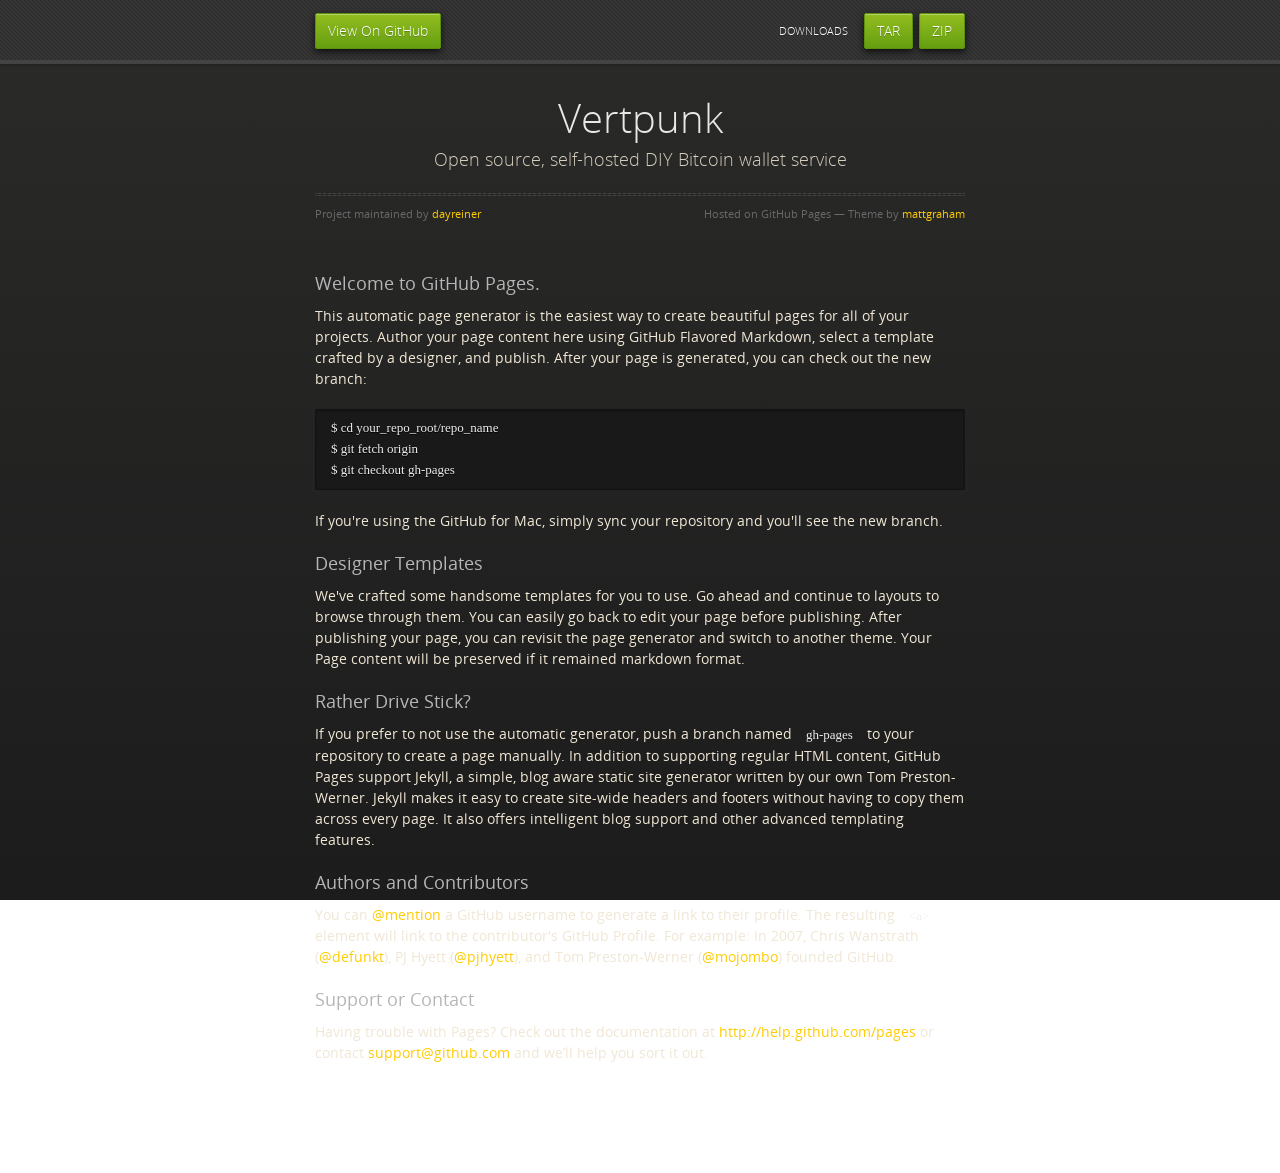
<file: index.html>
<!doctype html>
<html>
  <head>
    <meta charset="utf-8">
    <meta http-equiv="X-UA-Compatible" content="chrome=1">
    <title>Vertpunk by dayreiner</title>
    <link rel="stylesheet" href="stylesheets/styles.css">
    <link rel="stylesheet" href="stylesheets/pygment_trac.css">
    <script src="https://ajax.googleapis.com/ajax/libs/jquery/1.7.1/jquery.min.js"></script>
    <script src="javascripts/respond.js"></script>
    <!--[if lt IE 9]>
      <script src="//html5shiv.googlecode.com/svn/trunk/html5.js"></script>
    <![endif]-->
    <!--[if lt IE 8]>
    <link rel="stylesheet" href="stylesheets/ie.css">
    <![endif]-->
    <meta name="viewport" content="width=device-width, initial-scale=1, user-scalable=no">

  </head>
  <body>
      <div id="header">
        <nav>
          <li class="fork"><a href="https://github.com/dayreiner/vertpunk">View On GitHub</a></li>
          <li class="downloads"><a href="https://github.com/dayreiner/vertpunk/zipball/master">ZIP</a></li>
          <li class="downloads"><a href="https://github.com/dayreiner/vertpunk/tarball/master">TAR</a></li>
          <li class="title">DOWNLOADS</li>
        </nav>
      </div><!-- end header -->

    <div class="wrapper">

      <section>
        <div id="title">
          <h1>Vertpunk</h1>
          <p>Open source, self-hosted DIY Bitcoin wallet service</p>
          <hr>
          <span class="credits left">Project maintained by <a href="https://github.com/dayreiner">dayreiner</a></span>
          <span class="credits right">Hosted on GitHub Pages &mdash; Theme by <a href="https://twitter.com/michigangraham">mattgraham</a></span>
        </div>

        <h3>
<a name="welcome-to-github-pages" class="anchor" href="#welcome-to-github-pages"><span class="octicon octicon-link"></span></a>Welcome to GitHub Pages.</h3>

<p>This automatic page generator is the easiest way to create beautiful pages for all of your projects. Author your page content here using GitHub Flavored Markdown, select a template crafted by a designer, and publish. After your page is generated, you can check out the new branch:</p>

<pre><code>$ cd your_repo_root/repo_name
$ git fetch origin
$ git checkout gh-pages
</code></pre>

<p>If you're using the GitHub for Mac, simply sync your repository and you'll see the new branch.</p>

<h3>
<a name="designer-templates" class="anchor" href="#designer-templates"><span class="octicon octicon-link"></span></a>Designer Templates</h3>

<p>We've crafted some handsome templates for you to use. Go ahead and continue to layouts to browse through them. You can easily go back to edit your page before publishing. After publishing your page, you can revisit the page generator and switch to another theme. Your Page content will be preserved if it remained markdown format.</p>

<h3>
<a name="rather-drive-stick" class="anchor" href="#rather-drive-stick"><span class="octicon octicon-link"></span></a>Rather Drive Stick?</h3>

<p>If you prefer to not use the automatic generator, push a branch named <code>gh-pages</code> to your repository to create a page manually. In addition to supporting regular HTML content, GitHub Pages support Jekyll, a simple, blog aware static site generator written by our own Tom Preston-Werner. Jekyll makes it easy to create site-wide headers and footers without having to copy them across every page. It also offers intelligent blog support and other advanced templating features.</p>

<h3>
<a name="authors-and-contributors" class="anchor" href="#authors-and-contributors"><span class="octicon octicon-link"></span></a>Authors and Contributors</h3>

<p>You can <a href="https://github.com/blog/821" class="user-mention">@mention</a> a GitHub username to generate a link to their profile. The resulting <code>&lt;a&gt;</code> element will link to the contributor's GitHub Profile. For example: In 2007, Chris Wanstrath (<a href="https://github.com/defunkt" class="user-mention">@defunkt</a>), PJ Hyett (<a href="https://github.com/pjhyett" class="user-mention">@pjhyett</a>), and Tom Preston-Werner (<a href="https://github.com/mojombo" class="user-mention">@mojombo</a>) founded GitHub.</p>

<h3>
<a name="support-or-contact" class="anchor" href="#support-or-contact"><span class="octicon octicon-link"></span></a>Support or Contact</h3>

<p>Having trouble with Pages? Check out the documentation at <a href="http://help.github.com/pages">http://help.github.com/pages</a> or contact <a href="mailto:support@github.com">support@github.com</a> and we’ll help you sort it out.</p>
      </section>

    </div>
    <!--[if !IE]><script>fixScale(document);</script><![endif]-->
    
  </body>
</html>
</file>
<file: stylesheets/styles.css>
@font-face {
  font-family: 'OpenSansLight';
  src: url("../fonts/OpenSans-Light-webfont.eot");
  src: url("../fonts/OpenSans-Light-webfont.eot?#iefix") format("embedded-opentype"), url("../fonts/OpenSans-Light-webfont.woff") format("woff"), url("../fonts/OpenSans-Light-webfont.ttf") format("truetype"), url("../fonts/OpenSans-Light-webfont.svg#OpenSansLight") format("svg");
  font-weight: normal;
  font-style: normal;
}

@font-face {
  font-family: 'OpenSansLightItalic';
  src: url("../fonts/OpenSans-LightItalic-webfont.eot");
  src: url("../fonts/OpenSans-LightItalic-webfont.eot?#iefix") format("embedded-opentype"), url("../fonts/OpenSans-LightItalic-webfont.woff") format("woff"), url("../fonts/OpenSans-LightItalic-webfont.ttf") format("truetype"), url("../fonts/OpenSans-LightItalic-webfont.svg#OpenSansLightItalic") format("svg");
  font-weight: normal;
  font-style: normal;
}

@font-face {
  font-family: 'OpenSansRegular';
  src: url("../fonts/OpenSans-Regular-webfont.eot");
  src: url("../fonts/OpenSans-Regular-webfont.eot?#iefix") format("embedded-opentype"), url("../fonts/OpenSans-Regular-webfont.woff") format("woff"), url("../fonts/OpenSans-Regular-webfont.ttf") format("truetype"), url("../fonts/OpenSans-Regular-webfont.svg#OpenSansRegular") format("svg");
  font-weight: normal;
  font-style: normal;
  -webkit-font-smoothing: antialiased;
}

@font-face {
  font-family: 'OpenSansItalic';
  src: url("../fonts/OpenSans-Italic-webfont.eot");
  src: url("../fonts/OpenSans-Italic-webfont.eot?#iefix") format("embedded-opentype"), url("../fonts/OpenSans-Italic-webfont.woff") format("woff"), url("../fonts/OpenSans-Italic-webfont.ttf") format("truetype"), url("../fonts/OpenSans-Italic-webfont.svg#OpenSansItalic") format("svg");
  font-weight: normal;
  font-style: normal;
  -webkit-font-smoothing: antialiased;
}

@font-face {
  font-family: 'OpenSansSemibold';
  src: url("../fonts/OpenSans-Semibold-webfont.eot");
  src: url("../fonts/OpenSans-Semibold-webfont.eot?#iefix") format("embedded-opentype"), url("../fonts/OpenSans-Semibold-webfont.woff") format("woff"), url("../fonts/OpenSans-Semibold-webfont.ttf") format("truetype"), url("../fonts/OpenSans-Semibold-webfont.svg#OpenSansSemibold") format("svg");
  font-weight: normal;
  font-style: normal;
  -webkit-font-smoothing: antialiased;
}

@font-face {
  font-family: 'OpenSansSemiboldItalic';
  src: url("../fonts/OpenSans-SemiboldItalic-webfont.eot");
  src: url("../fonts/OpenSans-SemiboldItalic-webfont.eot?#iefix") format("embedded-opentype"), url("../fonts/OpenSans-SemiboldItalic-webfont.woff") format("woff"), url("../fonts/OpenSans-SemiboldItalic-webfont.ttf") format("truetype"), url("../fonts/OpenSans-SemiboldItalic-webfont.svg#OpenSansSemiboldItalic") format("svg");
  font-weight: normal;
  font-style: normal;
  -webkit-font-smoothing: antialiased;
}

@font-face {
  font-family: 'OpenSansBold';
  src: url("../fonts/OpenSans-Bold-webfont.eot");
  src: url("../fonts/OpenSans-Bold-webfont.eot?#iefix") format("embedded-opentype"), url("../fonts/OpenSans-Bold-webfont.woff") format("woff"), url("../fonts/OpenSans-Bold-webfont.ttf") format("truetype"), url("../fonts/OpenSans-Bold-webfont.svg#OpenSansBold") format("svg");
  font-weight: normal;
  font-style: normal;
  -webkit-font-smoothing: antialiased;
}

@font-face {
  font-family: 'OpenSansBoldItalic';
  src: url("../fonts/OpenSans-BoldItalic-webfont.eot");
  src: url("../fonts/OpenSans-BoldItalic-webfont.eot?#iefix") format("embedded-opentype"), url("../fonts/OpenSans-BoldItalic-webfont.woff") format("woff"), url("../fonts/OpenSans-BoldItalic-webfont.ttf") format("truetype"), url("../fonts/OpenSans-BoldItalic-webfont.svg#OpenSansBoldItalic") format("svg");
  font-weight: normal;
  font-style: normal;
  -webkit-font-smoothing: antialiased;
}

/* normalize.css 2012-02-07T12:37 UTC - http://github.com/necolas/normalize.css */
/* =============================================================================
   HTML5 display definitions
   ========================================================================== */
/*
 * Corrects block display not defined in IE6/7/8/9 & FF3
 */
article,
aside,
details,
figcaption,
figure,
footer,
header,
hgroup,
nav,
section,
summary {
  display: block;
}

/*
 * Corrects inline-block display not defined in IE6/7/8/9 & FF3
 */
audio,
canvas,
video {
  display: inline-block;
  *display: inline;
  *zoom: 1;
}

/*
 * Prevents modern browsers from displaying 'audio' without controls
 */
audio:not([controls]) {
  display: none;
}

/*
 * Addresses styling for 'hidden' attribute not present in IE7/8/9, FF3, S4
 * Known issue: no IE6 support
 */
[hidden] {
  display: none;
}

/* =============================================================================
   Base
   ========================================================================== */
/*
 * 1. Corrects text resizing oddly in IE6/7 when body font-size is set using em units
 *    http://clagnut.com/blog/348/#c790
 * 2. Prevents iOS text size adjust after orientation change, without disabling user zoom
 *    www.456bereastreet.com/archive/201012/controlling_text_size_in_safari_for_ios_without_disabling_user_zoom/
 */
html {
  font-size: 100%;
  /* 1 */
  -webkit-text-size-adjust: 100%;
  /* 2 */
  -ms-text-size-adjust: 100%;
  /* 2 */
}

/*
 * Addresses font-family inconsistency between 'textarea' and other form elements.
 */
html,
button,
input,
select,
textarea {
  font-family: sans-serif;
}

/*
 * Addresses margins handled incorrectly in IE6/7
 */
body {
  margin: 0;
}

/* =============================================================================
   Links
   ========================================================================== */
/*
 * Addresses outline displayed oddly in Chrome
 */
a:focus {
  outline: thin dotted;
}

/*
 * Improves readability when focused and also mouse hovered in all browsers
 * people.opera.com/patrickl/experiments/keyboard/test
 */
a:hover,
a:active {
  outline: 0;
}

/* =============================================================================
   Typography
   ========================================================================== */
/*
 * Addresses font sizes and margins set differently in IE6/7
 * Addresses font sizes within 'section' and 'article' in FF4+, Chrome, S5
 */
h1 {
  font-size: 2em;
  margin: 0.67em 0;
}

h2 {
  font-size: 1.5em;
  margin: 0.83em 0;
}

h3 {
  font-size: 1.17em;
  margin: 1em 0;
}

h4 {
  font-size: 1em;
  margin: 1.33em 0;
}

h5 {
  font-size: 0.83em;
  margin: 1.67em 0;
}

h6 {
  font-size: 0.75em;
  margin: 2.33em 0;
}

/*
 * Addresses styling not present in IE7/8/9, S5, Chrome
 */
abbr[title] {
  border-bottom: 1px dotted;
}

/*
 * Addresses style set to 'bolder' in FF3+, S4/5, Chrome
*/
b,
strong {
  font-weight: bold;
}

blockquote {
  margin: 1em 40px;
}

/*
 * Addresses styling not present in S5, Chrome
 */
dfn {
  font-style: italic;
}

/*
 * Addresses styling not present in IE6/7/8/9
 */
mark {
  background: #ff0;
  color: #000;
}

/*
 * Addresses margins set differently in IE6/7
 */
p,
pre {
  margin: 1em 0;
}

/*
 * Corrects font family set oddly in IE6, S4/5, Chrome
 * en.wikipedia.org/wiki/User:Davidgothberg/Test59
 */
pre,
code,
kbd,
samp {
  font-family: monospace, serif;
  _font-family: 'courier new', monospace;
  font-size: 1em;
}

/*
 * 1. Addresses CSS quotes not supported in IE6/7
 * 2. Addresses quote property not supported in S4
 */
/* 1 */
q {
  quotes: none;
}

/* 2 */
q:before,
q:after {
  content: '';
  content: none;
}

small {
  font-size: 75%;
}

/*
 * Prevents sub and sup affecting line-height in all browsers
 * gist.github.com/413930
 */
sub,
sup {
  font-size: 75%;
  line-height: 0;
  position: relative;
  vertical-align: baseline;
}

sup {
  top: -0.5em;
}

sub {
  bottom: -0.25em;
}

/* =============================================================================
   Lists
   ========================================================================== */
/*
 * Addresses margins set differently in IE6/7
 */
dl,
menu,
ol,
ul {
  margin: 1em 0;
}

dd {
  margin: 0 0 0 40px;
}

/*
 * Addresses paddings set differently in IE6/7
 */
menu,
ol,
ul {
  padding: 0 0 0 40px;
}

/*
 * Corrects list images handled incorrectly in IE7
 */
nav ul,
nav ol {
  list-style: none;
  list-style-image: none;
}

/* =============================================================================
   Embedded content
   ========================================================================== */
/*
 * 1. Removes border when inside 'a' element in IE6/7/8/9, FF3
 * 2. Improves image quality when scaled in IE7
 *    code.flickr.com/blog/2008/11/12/on-ui-quality-the-little-things-client-side-image-resizing/
 */
img {
  border: 0;
  /* 1 */
  -ms-interpolation-mode: bicubic;
  /* 2 */
}

/*
 * Corrects overflow displayed oddly in IE9
 */
svg:not(:root) {
  overflow: hidden;
}

/* =============================================================================
   Figures
   ========================================================================== */
/*
 * Addresses margin not present in IE6/7/8/9, S5, O11
 */
figure {
  margin: 0;
}

/* =============================================================================
   Forms
   ========================================================================== */
/*
 * Corrects margin displayed oddly in IE6/7
 */
form {
  margin: 0;
}

/*
 * Define consistent border, margin, and padding
 */
fieldset {
  border: 1px solid #c0c0c0;
  margin: 0 2px;
  padding: 0.35em 0.625em 0.75em;
}

/*
 * 1. Corrects color not being inherited in IE6/7/8/9
 * 2. Corrects text not wrapping in FF3 
 * 3. Corrects alignment displayed oddly in IE6/7
 */
legend {
  border: 0;
  /* 1 */
  padding: 0;
  white-space: normal;
  /* 2 */
  *margin-left: -7px;
  /* 3 */
}

/*
 * 1. Corrects font size not being inherited in all browsers
 * 2. Addresses margins set differently in IE6/7, FF3+, S5, Chrome
 * 3. Improves appearance and consistency in all browsers
 */
button,
input,
select,
textarea {
  font-size: 100%;
  /* 1 */
  margin: 0;
  /* 2 */
  vertical-align: baseline;
  /* 3 */
  *vertical-align: middle;
  /* 3 */
}

/*
 * Addresses FF3/4 setting line-height on 'input' using !important in the UA stylesheet
 */
button,
input {
  line-height: normal;
  /* 1 */
}

/*
 * 1. Improves usability and consistency of cursor style between image-type 'input' and others
 * 2. Corrects inability to style clickable 'input' types in iOS
 * 3. Removes inner spacing in IE7 without affecting normal text inputs
 *    Known issue: inner spacing remains in IE6
 */
button,
input[type="button"],
input[type="reset"],
input[type="submit"] {
  cursor: pointer;
  /* 1 */
  -webkit-appearance: button;
  /* 2 */
  *overflow: visible;
  /* 3 */
}

/*
 * Re-set default cursor for disabled elements
 */
button[disabled],
input[disabled] {
  cursor: default;
}

/*
 * 1. Addresses box sizing set to content-box in IE8/9
 * 2. Removes excess padding in IE8/9
 * 3. Removes excess padding in IE7
      Known issue: excess padding remains in IE6
 */
input[type="checkbox"],
input[type="radio"] {
  box-sizing: border-box;
  /* 1 */
  padding: 0;
  /* 2 */
  *height: 13px;
  /* 3 */
  *width: 13px;
  /* 3 */
}

/*
 * 1. Addresses appearance set to searchfield in S5, Chrome
 * 2. Addresses box-sizing set to border-box in S5, Chrome (include -moz to future-proof)
 */
input[type="search"] {
  -webkit-appearance: textfield;
  /* 1 */
  -moz-box-sizing: content-box;
  -webkit-box-sizing: content-box;
  /* 2 */
  box-sizing: content-box;
}

/*
 * Removes inner padding and search cancel button in S5, Chrome on OS X
 */
input[type="search"]::-webkit-search-decoration,
input[type="search"]::-webkit-search-cancel-button {
  -webkit-appearance: none;
}

/*
 * Removes inner padding and border in FF3+
 * www.sitepen.com/blog/2008/05/14/the-devils-in-the-details-fixing-dojos-toolbar-buttons/
 */
button::-moz-focus-inner,
input::-moz-focus-inner {
  border: 0;
  padding: 0;
}

/*
 * 1. Removes default vertical scrollbar in IE6/7/8/9
 * 2. Improves readability and alignment in all browsers
 */
textarea {
  overflow: auto;
  /* 1 */
  vertical-align: top;
  /* 2 */
}

/* =============================================================================
   Tables
   ========================================================================== */
/*
 * Remove most spacing between table cells
 */
table {
  border-collapse: collapse;
  border-spacing: 0;
}

body {
  padding: 0px 0 20px 0px;
  margin: 0px;
  font: 14px/1.5 "OpenSansRegular", "Helvetica Neue", Helvetica, Arial, sans-serif;
  color: #f0e7d5;
  font-weight: normal;
  background: #252525;
  background-attachment: fixed !important;
  background: -webkit-gradient(linear, 50% 0%, 50% 100%, color-stop(0%, #2a2a29), color-stop(100%, #1c1c1c));
  background: -webkit-linear-gradient(#2a2a29, #1c1c1c);
  background: -moz-linear-gradient(#2a2a29, #1c1c1c);
  background: -o-linear-gradient(#2a2a29, #1c1c1c);
  background: -ms-linear-gradient(#2a2a29, #1c1c1c);
  background: linear-gradient(#2a2a29, #1c1c1c);
}

h1, h2, h3, h4, h5, h6 {
  color: #e8e8e8;
  margin: 0 0 10px;
  font-family: 'OpenSansRegular', "Helvetica Neue", Helvetica, Arial, sans-serif;
  font-weight: normal;
}

p, ul, ol, table, pre, dl {
  margin: 0 0 20px;
}

h1, h2, h3 {
  line-height: 1.1;
}

h1 {
  font-size: 28px;
}

h2 {
  font-size: 24px;
}

h4, h5, h6 {
  color: #e8e8e8;
}

h3 {
  font-size: 18px;
  line-height: 24px;
  font-family: 'OpenSansRegular', "Helvetica Neue", Helvetica, Arial, sans-serif !important;
  font-weight: normal;
  color: #b6b6b6;
}

a {
  color: #ffcc00;
  font-weight: 400;
  text-decoration: none;
}
a:hover {
  color: #ffeb9b;
}

a small {
  font-size: 11px;
  color: #666;
  margin-top: -0.6em;
  display: block;
}

ul {
  list-style-image: url("../images/bullet.png");
}

strong {
  font-family: 'OpenSansBold', "Helvetica Neue", Helvetica, Arial, sans-serif !important;
  font-weight: normal;
}

.wrapper {
  max-width: 650px;
  margin: 0 auto;
  position: relative;
  padding: 0 20px;
}

section img {
  max-width: 100%;
}

blockquote {
  border-left: 3px solid #ffcc00;
  margin: 0;
  padding: 0 0 0 20px;
  font-style: italic;
}

code {
  font-family: "Lucida Sans", Monaco, Bitstream Vera Sans Mono, Lucida Console, Terminal;
  color: #efefef;
  font-size: 13px;
  margin: 0 4px;
  padding: 4px 6px;
  -moz-border-radius: 2px;
  -webkit-border-radius: 2px;
  -o-border-radius: 2px;
  -ms-border-radius: 2px;
  -khtml-border-radius: 2px;
  border-radius: 2px;
}

pre {
  padding: 8px 15px;
  background: #191919;
  -moz-border-radius: 2px;
  -webkit-border-radius: 2px;
  -o-border-radius: 2px;
  -ms-border-radius: 2px;
  -khtml-border-radius: 2px;
  border-radius: 2px;
  border: 1px solid #121212;
  -moz-box-shadow: inset 0 1px 3px rgba(0, 0, 0, 0.3);
  -webkit-box-shadow: inset 0 1px 3px rgba(0, 0, 0, 0.3);
  -o-box-shadow: inset 0 1px 3px rgba(0, 0, 0, 0.3);
  box-shadow: inset 0 1px 3px rgba(0, 0, 0, 0.3);
  overflow: auto;
  overflow-y: hidden;
}
pre code {
  color: #efefef;
  text-shadow: 0px 1px 0px #000;
  margin: 0;
  padding: 0;
}

table {
  width: 100%;
  border-collapse: collapse;
}

th {
  text-align: left;
  padding: 5px 10px;
  border-bottom: 1px solid #434343;
  color: #b6b6b6;
  font-family: 'OpenSansSemibold', "Helvetica Neue", Helvetica, Arial, sans-serif !important;
  font-weight: normal;
}

td {
  text-align: left;
  padding: 5px 10px;
  border-bottom: 1px solid #434343;
}

hr {
  border: 0;
  outline: none;
  height: 3px;
  background: transparent url("../images/hr.gif") center center repeat-x;
  margin: 0 0 20px;
}

dt {
  color: #F0E7D5;
  font-family: 'OpenSansSemibold', "Helvetica Neue", Helvetica, Arial, sans-serif !important;
  font-weight: normal;
}

#header {
  z-index: 100;
  left: 0;
  top: 0px;
  height: 60px;
  width: 100%;
  position: fixed;
  background: url(../images/nav-bg.gif) #353535;
  border-bottom: 4px solid #434343;
  -moz-box-shadow: 0px 1px 3px rgba(0, 0, 0, 0.25);
  -webkit-box-shadow: 0px 1px 3px rgba(0, 0, 0, 0.25);
  -o-box-shadow: 0px 1px 3px rgba(0, 0, 0, 0.25);
  box-shadow: 0px 1px 3px rgba(0, 0, 0, 0.25);
}
#header nav {
  max-width: 650px;
  margin: 0 auto;
  padding: 0 10px;
  background: blue;
  margin: 6px auto;
}
#header nav li {
  font-family: 'OpenSansLight', "Helvetica Neue", Helvetica, Arial, sans-serif;
  font-weight: normal;
  list-style: none;
  display: inline;
  color: white;
  line-height: 50px;
  text-shadow: 0px 1px 0px rgba(0, 0, 0, 0.2);
  font-size: 14px;
}
#header nav li a {
  color: white;
  border: 1px solid #5d910b;
  background: -webkit-gradient(linear, 50% 0%, 50% 100%, color-stop(0%, #93bd20), color-stop(100%, #659e10));
  background: -webkit-linear-gradient(#93bd20, #659e10);
  background: -moz-linear-gradient(#93bd20, #659e10);
  background: -o-linear-gradient(#93bd20, #659e10);
  background: -ms-linear-gradient(#93bd20, #659e10);
  background: linear-gradient(#93bd20, #659e10);
  -moz-border-radius: 2px;
  -webkit-border-radius: 2px;
  -o-border-radius: 2px;
  -ms-border-radius: 2px;
  -khtml-border-radius: 2px;
  border-radius: 2px;
  -moz-box-shadow: inset 0px 1px 0px rgba(255, 255, 255, 0.3), 0px 3px 7px rgba(0, 0, 0, 0.7);
  -webkit-box-shadow: inset 0px 1px 0px rgba(255, 255, 255, 0.3), 0px 3px 7px rgba(0, 0, 0, 0.7);
  -o-box-shadow: inset 0px 1px 0px rgba(255, 255, 255, 0.3), 0px 3px 7px rgba(0, 0, 0, 0.7);
  box-shadow: inset 0px 1px 0px rgba(255, 255, 255, 0.3), 0px 3px 7px rgba(0, 0, 0, 0.7);
  background-color: #93bd20;
  padding: 10px 12px;
  margin-top: 6px;
  line-height: 14px;
  font-size: 14px;
  display: inline-block;
  text-align: center;
}
#header nav li a:hover {
  background: -webkit-gradient(linear, 50% 0%, 50% 100%, color-stop(0%, #749619), color-stop(100%, #527f0e));
  background: -webkit-linear-gradient(#749619, #527f0e);
  background: -moz-linear-gradient(#749619, #527f0e);
  background: -o-linear-gradient(#749619, #527f0e);
  background: -ms-linear-gradient(#749619, #527f0e);
  background: linear-gradient(#749619, #527f0e);
  background-color: #659e10;
  border: 1px solid #527f0e;
  -moz-box-shadow: inset 0px 1px 1px rgba(0, 0, 0, 0.2), 0px 1px 0px rgba(0, 0, 0, 0);
  -webkit-box-shadow: inset 0px 1px 1px rgba(0, 0, 0, 0.2), 0px 1px 0px rgba(0, 0, 0, 0);
  -o-box-shadow: inset 0px 1px 1px rgba(0, 0, 0, 0.2), 0px 1px 0px rgba(0, 0, 0, 0);
  box-shadow: inset 0px 1px 1px rgba(0, 0, 0, 0.2), 0px 1px 0px rgba(0, 0, 0, 0);
}
#header nav li.fork {
  float: left;
  margin-left: 0px;
}
#header nav li.downloads {
  float: right;
  margin-left: 6px;
}
#header nav li.title {
  float: right;
  margin-right: 10px;
  font-size: 11px;
}

section {
  max-width: 650px;
  padding: 30px 0px 50px 0px;
  margin: 20px 0;
  margin-top: 70px;
}
section #title {
  border: 0;
  outline: none;
  margin: 0 0 50px 0;
  padding: 0 0 5px 0;
}
section #title h1 {
  font-family: 'OpenSansLight', "Helvetica Neue", Helvetica, Arial, sans-serif;
  font-weight: normal;
  font-size: 40px;
  text-align: center;
  line-height: 36px;
}
section #title p {
  color: #d7cfbe;
  font-family: 'OpenSansLight', "Helvetica Neue", Helvetica, Arial, sans-serif;
  font-weight: normal;
  font-size: 18px;
  text-align: center;
}
section #title .credits {
  font-size: 11px;
  font-family: 'OpenSansRegular', "Helvetica Neue", Helvetica, Arial, sans-serif;
  font-weight: normal;
  color: #696969;
  margin-top: -10px;
}
section #title .credits.left {
  float: left;
}
section #title .credits.right {
  float: right;
}

@media print, screen and (max-width: 720px) {
  #title .credits {
    display: block;
    width: 100%;
    line-height: 30px;
    text-align: center;
  }
  #title .credits .left {
    float: none;
    display: block;
  }
  #title .credits .right {
    float: none;
    display: block;
  }
}
@media print, screen and (max-width: 480px) {
  #header {
    margin-top: -20px;
  }

  section {
    margin-top: 40px;
  }

  nav {
    display: none;
  }
}
</file>
<file: stylesheets/pygment_trac.css>
.highlight .hll { background-color: #404040 }
.highlight  { color: #d0d0d0 }
.highlight .c { color: #999999; font-style: italic } /* Comment */
.highlight .err { color: #a61717; background-color: #e3d2d2 } /* Error */
.highlight .g { color: #d0d0d0 } /* Generic */
.highlight .k { color: #6ab825; font-weight: normal } /* Keyword */
.highlight .l { color: #d0d0d0 } /* Literal */
.highlight .n { color: #d0d0d0 } /* Name */
.highlight .o { color: #d0d0d0 } /* Operator */
.highlight .x { color: #d0d0d0 } /* Other */
.highlight .p { color: #d0d0d0 } /* Punctuation */
.highlight .cm { color: #999999; font-style: italic } /* Comment.Multiline */
.highlight .cp { color: #cd2828; font-weight: normal } /* Comment.Preproc */
.highlight .c1 { color: #999999; font-style: italic } /* Comment.Single */
.highlight .cs { color: #e50808; font-weight: normal; background-color: #520000 } /* Comment.Special */
.highlight .gd { color: #d22323 } /* Generic.Deleted */
.highlight .ge { color: #d0d0d0; font-style: italic } /* Generic.Emph */
.highlight .gr { color: #d22323 } /* Generic.Error */
.highlight .gh { color: #ffffff; font-weight: normal } /* Generic.Heading */
.highlight .gi { color: #589819 } /* Generic.Inserted */
.highlight .go { color: #cccccc } /* Generic.Output */
.highlight .gp { color: #aaaaaa } /* Generic.Prompt */
.highlight .gs { color: #d0d0d0; font-weight: normal } /* Generic.Strong */
.highlight .gu { color: #ffffff; text-decoration: underline } /* Generic.Subheading */
.highlight .gt { color: #d22323 } /* Generic.Traceback */
.highlight .kc { color: #6ab825; font-weight: normal } /* Keyword.Constant */
.highlight .kd { color: #6ab825; font-weight: normal } /* Keyword.Declaration */
.highlight .kn { color: #6ab825; font-weight: normal } /* Keyword.Namespace */
.highlight .kp { color: #6ab825 } /* Keyword.Pseudo */
.highlight .kr { color: #6ab825; font-weight: normal } /* Keyword.Reserved */
.highlight .kt { color: #6ab825; font-weight: normal } /* Keyword.Type */
.highlight .ld { color: #d0d0d0 } /* Literal.Date */
.highlight .m { color: #3677a9 } /* Literal.Number */
.highlight .s { color: #9dd5f1 } /* Literal.String */
.highlight .na { color: #bbbbbb } /* Name.Attribute */
.highlight .nb { color: #24909d } /* Name.Builtin */
.highlight .nc { color: #447fcf; text-decoration: underline } /* Name.Class */
.highlight .no { color: #40ffff } /* Name.Constant */
.highlight .nd { color: #ffa500 } /* Name.Decorator */
.highlight .ni { color: #d0d0d0 } /* Name.Entity */
.highlight .ne { color: #bbbbbb } /* Name.Exception */
.highlight .nf { color: #447fcf } /* Name.Function */
.highlight .nl { color: #d0d0d0 } /* Name.Label */
.highlight .nn { color: #447fcf; text-decoration: underline } /* Name.Namespace */
.highlight .nx { color: #d0d0d0 } /* Name.Other */
.highlight .py { color: #d0d0d0 } /* Name.Property */
.highlight .nt { color: #6ab825;} /* Name.Tag */
.highlight .nv { color: #40ffff } /* Name.Variable */
.highlight .ow { color: #6ab825; font-weight: normal } /* Operator.Word */
.highlight .w { color: #666666 } /* Text.Whitespace */
.highlight .mf { color: #3677a9 } /* Literal.Number.Float */
.highlight .mh { color: #3677a9 } /* Literal.Number.Hex */
.highlight .mi { color: #3677a9 } /* Literal.Number.Integer */
.highlight .mo { color: #3677a9 } /* Literal.Number.Oct */
.highlight .sb { color: #9dd5f1 } /* Literal.String.Backtick */
.highlight .sc { color: #9dd5f1 } /* Literal.String.Char */
.highlight .sd { color: #9dd5f1 } /* Literal.String.Doc */
.highlight .s2 { color: #9dd5f1 } /* Literal.String.Double */
.highlight .se { color: #9dd5f1 } /* Literal.String.Escape */
.highlight .sh { color: #9dd5f1 } /* Literal.String.Heredoc */
.highlight .si { color: #9dd5f1 } /* Literal.String.Interpol */
.highlight .sx { color: #ffa500 } /* Literal.String.Other */
.highlight .sr { color: #9dd5f1 } /* Literal.String.Regex */
.highlight .s1 { color: #9dd5f1 } /* Literal.String.Single */
.highlight .ss { color: #9dd5f1 } /* Literal.String.Symbol */
.highlight .bp { color: #24909d } /* Name.Builtin.Pseudo */
.highlight .vc { color: #40ffff } /* Name.Variable.Class */
.highlight .vg { color: #40ffff } /* Name.Variable.Global */
.highlight .vi { color: #40ffff } /* Name.Variable.Instance */
.highlight .il { color: #3677a9 } /* Literal.Number.Integer.Long */
</file>
<file: stylesheets/ie.css>
nav {
  display: none;
}
</file>
